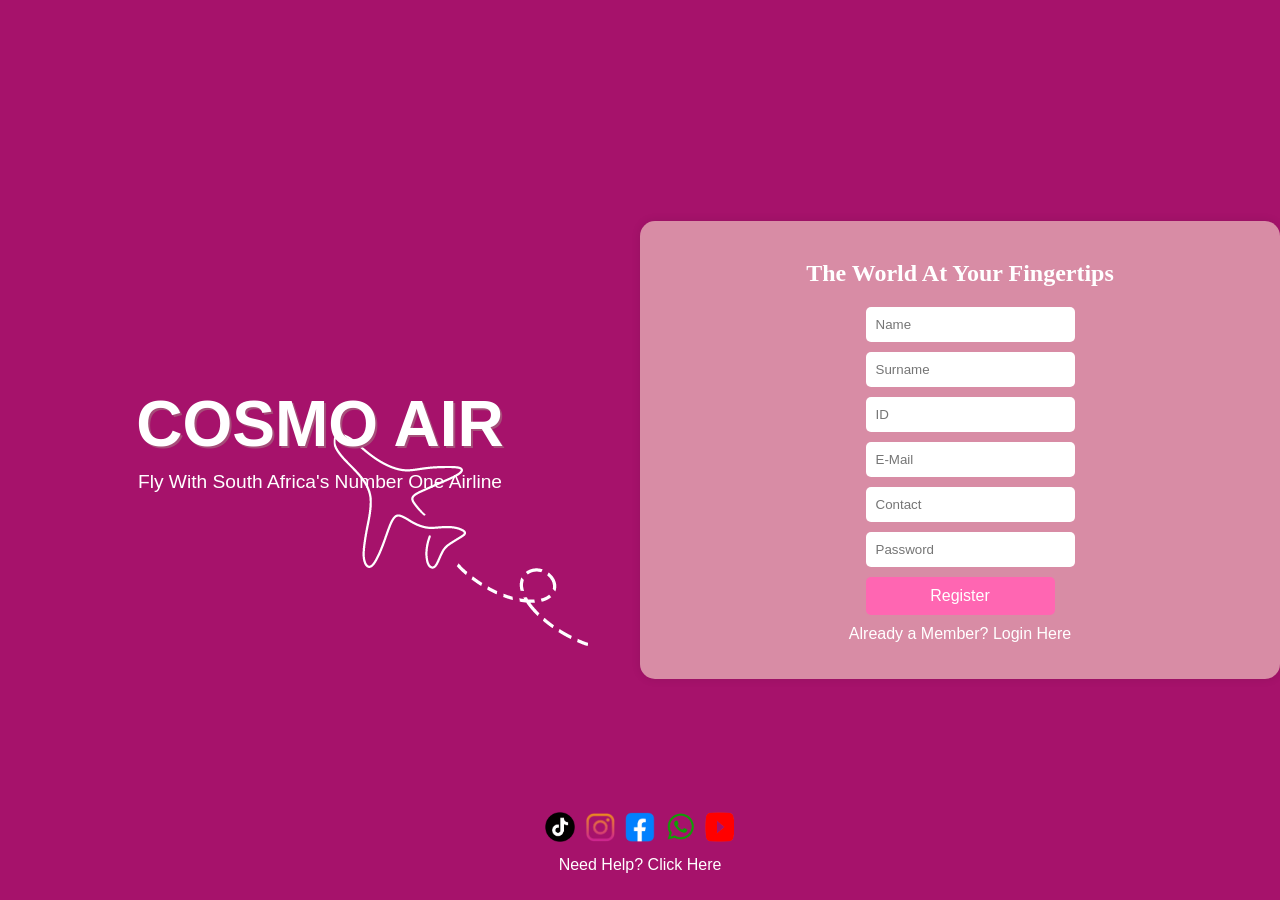
<file: index.html>
<!DOCTYPE html>
<html lang="en">
<head>
    <meta charset="UTF-8">
    <meta name="viewport" content="width=device-width, initial-scale=1.0">
    <title>Cosmo Air Registration</title>
    <link rel="stylesheet" href="styles.css">
</head>

<body>
    <div class="container">
        <div class="left-panel">
            <h1>COSMO AIR</h1>
            <p>Fly With South Africa's Number One Airline</p>
        </div>
        <div class="right-panel">
            <center><h2>The World At Your Fingertips</h2></center>


            <form id="registerForm">
                <input type="text" name="name" placeholder="Name" required>
                <input type="text" placeholder="Surname" required>
                <input type="text" placeholder="ID" required>
                <input type="email" placeholder="E-Mail" required>
                <input type="text" placeholder="Contact" required>
                <input type="password" placeholder="Password" required>
                <button type="submit">Register</button>
            </form>
            <div id="registerResult"></div>


            <p>Already a Member? <a href="..\Login Page\Login.html">Login Here</a></p>
        </div>
    </div>
    <footer>
        <div class="social-icons">
            <a href="#"><img src="tiktok-icon.png" alt="TikTok"></a>
            <a href="#"><img src="instagram-icon.png" alt="Instagram"></a>
            <a href="#"><img src="facebook-icon.png" alt="Facebook"></a>
            <a href="#"><img src="whatsapp-icon.png" alt="WhatsApp"></a>
            <a href="#"><img src="youtube-icon.png" alt="YouTube"></a>
        </div>
        <p><a href="#">Need Help? Click Here</a></p>
    </footer>
    <script src="script.js"></script>
</body>
</html>
</file>
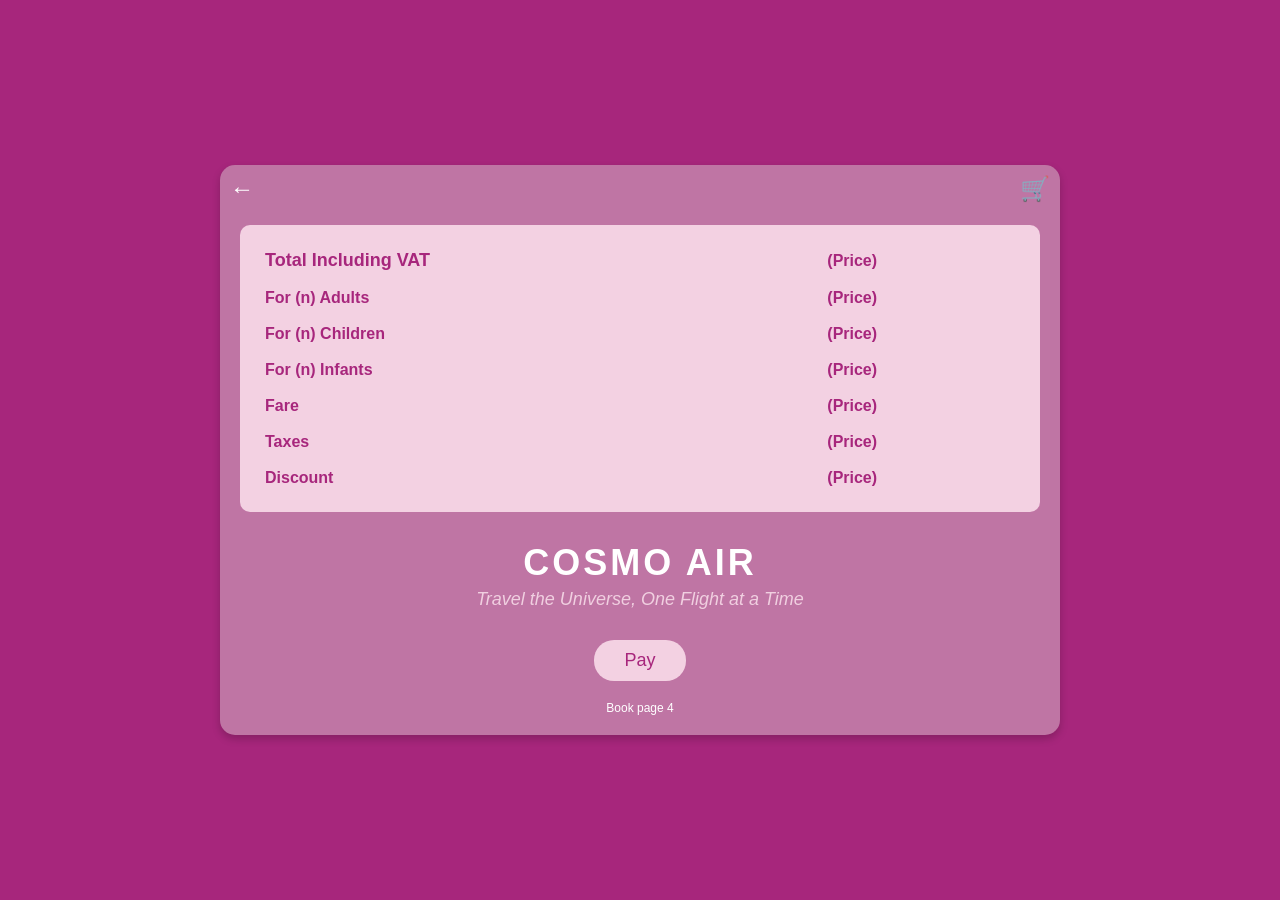
<file: bookingp4.html>
<!DOCTYPE html>
<html lang="en">
<head>
<meta charset="UTF-8">
<meta name="viewport" content="width=device-width, initial-scale=1.0">
<title>Booking Page</title>
<style>
    body {
        margin: 0;
        padding: 0;
        font-family: Arial, sans-serif;
        background-color: #a7267c;
        display: flex;
        justify-content: center;
        align-items: center;
        height: 100vh;
        color: #fff;
    }

    .container {
        width: 90%;
        max-width: 800px;
        background-color: #bf75a4;
        border-radius: 15px;
        padding: 20px;
        box-shadow: 0 4px 8px rgba(0, 0, 0, 0.2);
        position: relative;
    }

    .back-button {
        position: absolute;
        top: 10px;
        left: 10px;
        font-size: 24px;
        color: #fff;
        cursor: pointer;
    }

    .cart-icon {
        position: absolute;
        top: 10px;
        right: 10px;
        font-size: 24px;
        color: #fff;
    }

    .table-container {
        display: flex;
        justify-content: space-between;
        padding: 15px;
        background-color: #f3d1e2;
        border-radius: 10px;
        margin-top: 40px;
    }

    .table {
        width: 100%;
    }

    .table td, .table th {
        padding: 8px;
        text-align: left;
        font-weight: bold;
    }

    .table th {
        font-size: 18px;
        color: #a7267c;
    }

    .table td {
        font-size: 16px;
        color: #a7267c;
    }

    .price {
        text-align: right;
    }

    .cosmo-logo {
        text-align: center;
        margin: 30px 0;
    }

    .cosmo-logo h1 {
        font-family: 'Segoe UI', Tahoma, Geneva, Verdana, sans-serif;
        font-size: 36px;
        font-weight: bold;
        color: #ffffff;
        letter-spacing: 3px;
        margin: 0;
    }

    .cosmo-logo p {
        font-style: italic;
        font-size: 18px;
        color: #f0cfe0;
        margin: 5px 0 0;
    }

    .pay-button {
        display: block;
        margin: 20px auto 0;
        padding: 10px 30px;
        font-size: 18px;
        background-color: #f3d1e2;
        color: #a7267c;
        border: none;
        border-radius: 20px;
        cursor: pointer;
    }

    .pay-button:hover {
        background-color: #e0b8cf;
    }

    .footer {
        text-align: center;
        font-size: 12px;
        color: #ffffff;
        margin-top: 20px;
    }
</style>
</head>
<body>
    <div class="container">
        <div class="back-button">&larr;</div>
        <div class="cart-icon">&#128722;</div>

        <div class="table-container">
            <table class="table">
                <tr>
                    <th>Total Including VAT</th>
                    <td class="price">(Price)</td>
                </tr>
                <tr>
                    <td>For (n) Adults</td>
                    <td class="price">(Price)</td>
                </tr>
                <tr>
                    <td>For (n) Children</td>
                    <td class="price">(Price)</td>
                </tr>
                <tr>
                    <td>For (n) Infants</td>
                    <td class="price">(Price)</td>
                </tr>
                <tr>
                    <td>Fare</td>
                    <td class="price">(Price)</td>
                </tr>
                <tr>
                    <td>Taxes</td>
                    <td class="price">(Price)</td>
                </tr>
                <tr>
                    <td>Discount</td>
                    <td class="price">(Price)</td>
                </tr>
            </table>
        </div>

        <div class="cosmo-logo">
            <h1>COSMO AIR</h1>
            <p>Travel the Universe, One Flight at a Time</p>
        </div>

        <button class="pay-button">Pay</button>
        <div class="footer">Book page 4</div>
    </div>
</body>
</html>
</file>
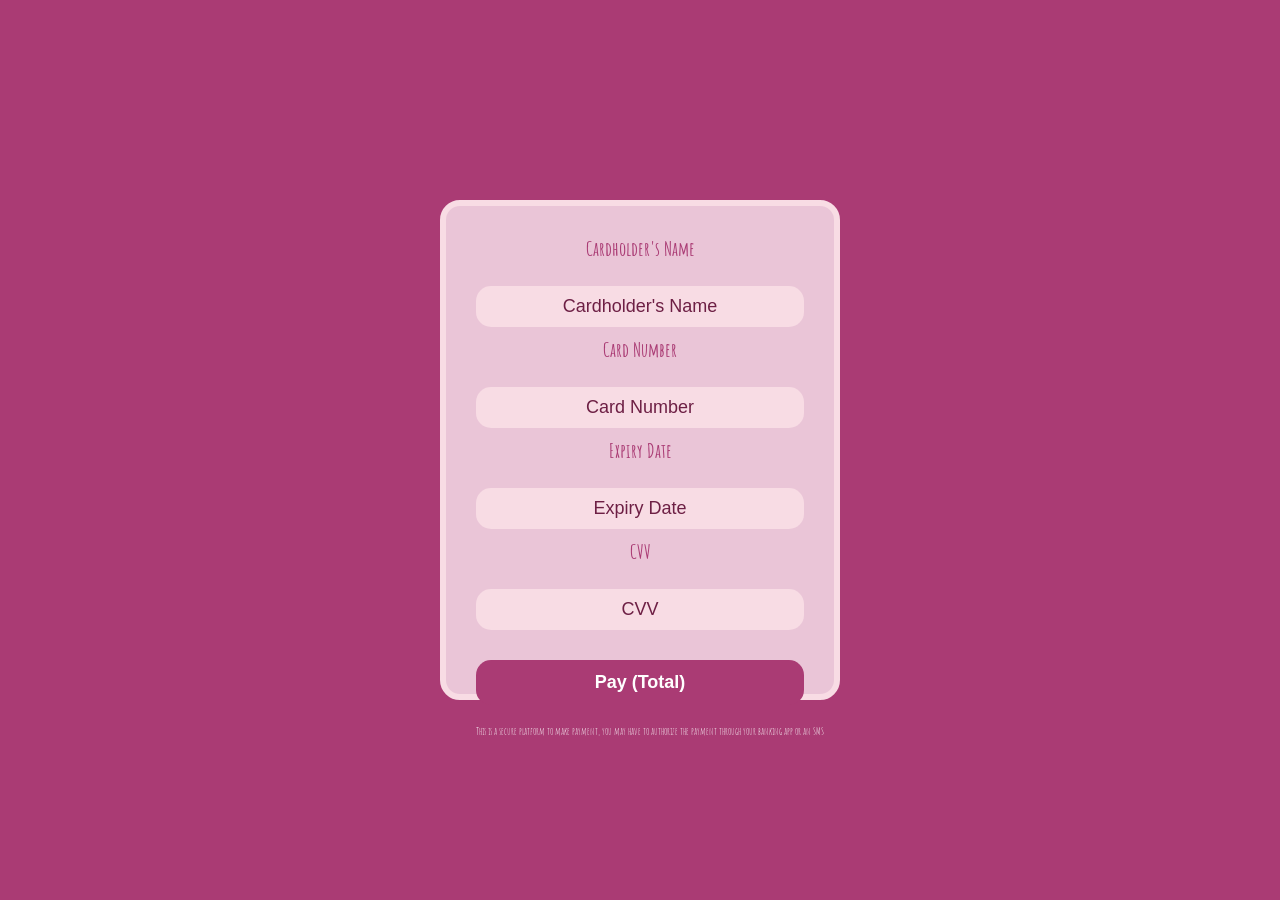
<file: bookingp5.html>
<!DOCTYPE html>
<html lang="en">
<head>
    <meta charset="UTF-8">
    <meta name="viewport" content="width=device-width, initial-scale=1.0">
    <title>Booking Payment UI</title>
    <link rel="stylesheet" href="https://fonts.googleapis.com/css2?family=Amatic+SC:wght@400;700&display=swap">
    <style>
        /* Resetting margins and paddings */
        * {
            margin: 0;
            padding: 0;
            box-sizing: border-box;
        }

        body {
            display: flex;
            justify-content: center;
            align-items: center;
            min-height: 100vh;
            background-color: #aa3b74;
            font-family: 'Amatic SC', Arial, sans-serif;
        }

        .container {
            background-color: #eac5d7;
            width: 400px;
            height: 500px; /* Increased height */
            padding: 30px;
            border-radius: 20px;
            text-align: center;
            border: 6px solid #f8dce4;
            position: relative;
        }

        .container::before {
            content: "";
            background: url('https://cdn-icons-png.flaticon.com/512/456/456212.png') no-repeat center center / 50px;
            position: absolute;
            top: 20px;
            right: 20px;
            opacity: 0.1;
        }

        .heading {
            font-size: 20px;
            color: #aa3b74;
            font-weight: bold;
            margin-bottom: 15px;
        }

        .input-field {
            background-color: #f8dce4;
            border: none;
            border-radius: 15px;
            width: 100%;
            padding: 10px;
            margin: 10px 0;
            font-size: 18px;
            color: #6d1f44;
            text-align: center;
            font-weight: lighter;
        }

        .input-field::placeholder {
            color: #6d1f44;
        }

        .pay-button {
            background-color: #aa3b74;
            color: white;
            border: none;
            border-radius: 15px;
            width: 100%;
            padding: 12px;
            font-size: 18px;
            font-weight: bold;
            margin-top: 20px;
            cursor: pointer;
        }

        .pay-button:hover {
            background-color: #902c64;
        }

        .note {
            font-size: 10px;
            color: #ffffff;
            margin-top: 20px;
            white-space: nowrap; /* Ensures the text stays on one line */
        }
    </style>
</head>
<body>
    <div class="container">
        <div class="heading">Cardholder's Name</div>
        <input type="text" class="input-field" placeholder="Cardholder's Name">

        <div class="heading">Card Number</div>
        <input type="text" class="input-field" placeholder="Card Number">

        <div class="heading">Expiry Date</div>
        <input type="text" class="input-field" placeholder="Expiry Date">

        <div class="heading">CVV</div>
        <input type="password" class="input-field" placeholder="CVV">

        <button class="pay-button">Pay (Total)</button>

        <p class="note">This is a secure platform to make payment, you may have to authorize the payment through your banking app or an SMS</p>
    </div>
</body>
</html>
</file>
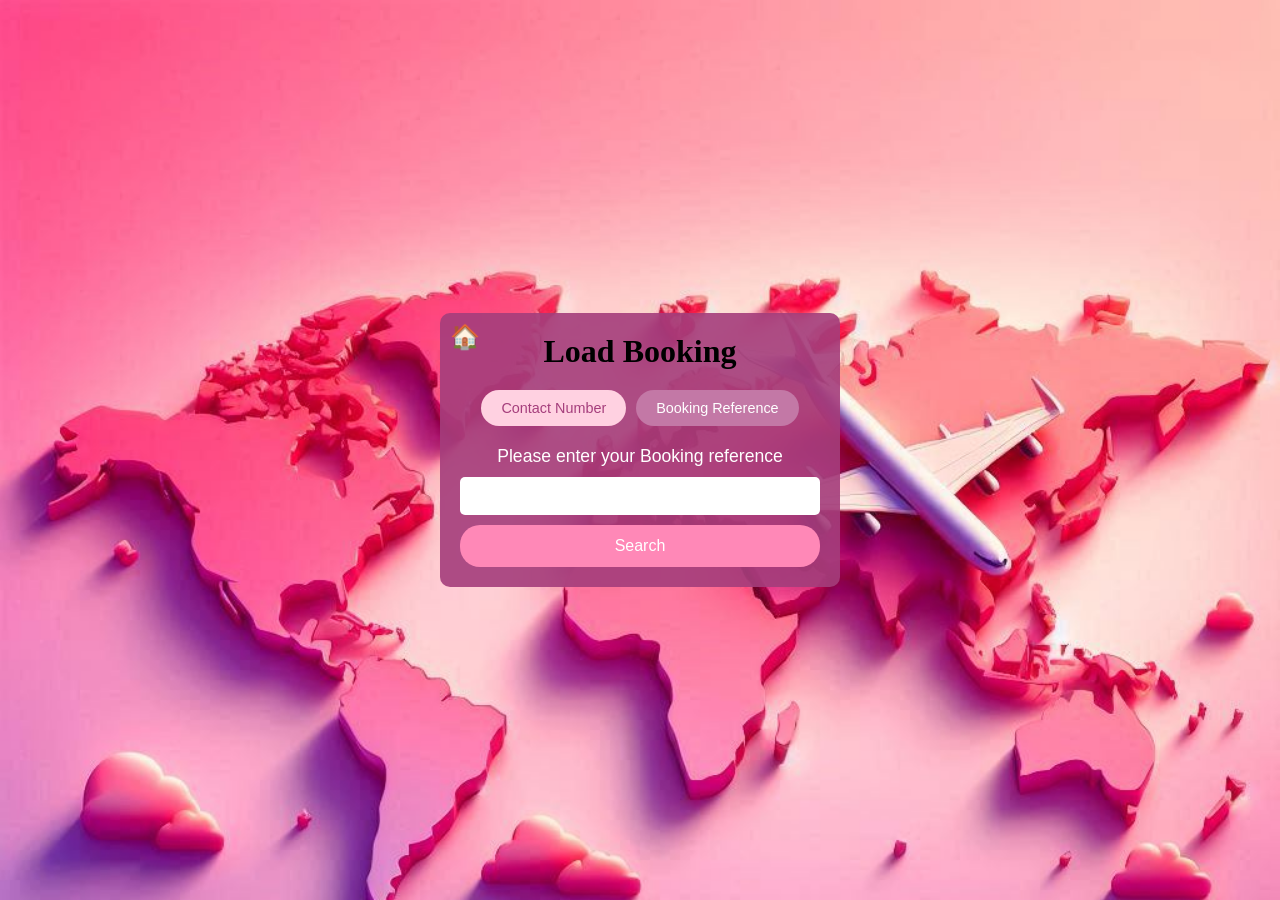
<file: LoadBookingp2.html>
<!DOCTYPE html>
<html lang="en">
<head>
  <meta charset="UTF-8">
  <meta name="viewport" content="width=device-width, initial-scale=1.0">
  <title>Load Booking</title>
  <style>
    /* Reset styles */
    * {
      margin: 0;
      padding: 0;
      box-sizing: border-box;
      font-family: Arial, sans-serif;
    }
    
    /* Background styling */
    body {
      background-image: url('bookingp1.jpeg'); /* Replace with your image file path */
      background-size: cover;
      background-repeat: no-repeat;
      background-attachment: fixed;
      display: flex;
      justify-content: center;
      align-items: center;
      height: 100vh;
      color: #ffffff;
    }

    .container {
      text-align: center;
      background-color: rgba(165, 62, 124, 0.9); /* Transparent background for better visibility */
      width: 90%;
      max-width: 400px;
      padding: 20px;
      border-radius: 10px;
      position: relative;
      overflow: hidden;
    }
    
    /* Airport tower background */
    .container::before {
      content: "";
      background-image: url('https://via.placeholder.com/100x200'); /* Placeholder for tower image */
      background-repeat: no-repeat;
      background-size: cover;
      opacity: 0.1;
      position: absolute;
      top: 0;
      right: 0;
      bottom: 0;
      left: 0;
      z-index: -1;
    }
    
    /* Header and logo */
    .home-icon {
      font-size: 24px;
      position: absolute;
      top: 10px;
      left: 10px;
      color: white;
    }

    .title {
      font-size: 2em;
      font-family: cursive; /* Set to cursive */
      color: #000000; /* Black color */
      margin-bottom: 20px;
    }
    
    /* Input fields */
    .input-group {
      display: flex;
      justify-content: center;
      gap: 10px;
      margin-bottom: 20px;
    }

    .input-group button {
      background-color: #c378a6;
      color: white;
      border: none;
      padding: 10px 20px;
      border-radius: 20px;
      cursor: pointer;
      font-size: 0.9em;
    }

    .input-group button.active {
      background-color: #ffd1e1;
      color: #a53e7c;
    }
    
    /* Booking reference label */
    .booking-label {
      font-size: 1.1em;
      margin-bottom: 10px;
      display: block;
    }

    .input-field {
      width: 100%;
      padding: 10px;
      border-radius: 5px;
      border: none;
      font-size: 1em;
    }

    .search-button {
      background-color: #ff88b7;
      color: white;
      border: none;
      padding: 12px;
      border-radius: 20px;
      cursor: pointer;
      font-size: 1em;
      margin-top: 10px;
      width: 100%;
    }
  </style>
</head>
<body>

  <div class="container">
    <!-- Home Icon -->
    <div class="home-icon">
      <a href="bookingpage1.html" style="text-decoration: none; color: white;">&#x1F3E0;</a>
    </div>

    <!-- Title -->
    <h1 class="title">Load Booking</h1>

    <!-- Tabs for Contact Number and Booking Reference -->
    <div class="input-group">
      <button class="active" id="contactNumberBtn">Contact Number</button>
      <button id="bookingReferenceBtn">Booking Reference</button>
    </div>

    <!-- Booking Reference Label and Input -->
    <label class="booking-label" id="inputLabel">Please enter your Booking reference</label>
    <input type="text" class="input-field" placeholder="">

    <!-- Search Button -->
    <button class="search-button">Search</button>
  </div>

  <script>
    // Get references to buttons and label
    const contactNumberBtn = document.getElementById('contactNumberBtn');
    const bookingReferenceBtn = document.getElementById('bookingReferenceBtn');
    const inputLabel = document.getElementById('inputLabel');

    // Add event listeners for buttons
    contactNumberBtn.addEventListener('click', () => {
      inputLabel.textContent = 'Please enter your Contact number';
      contactNumberBtn.classList.add('active');
      bookingReferenceBtn.classList.remove('active');
    });

    bookingReferenceBtn.addEventListener('click', () => {
      inputLabel.textContent = 'Please enter your Booking reference';
      bookingReferenceBtn.classList.add('active');
      contactNumberBtn.classList.remove('active');
    });
  </script>

</body>
</html>
</file>
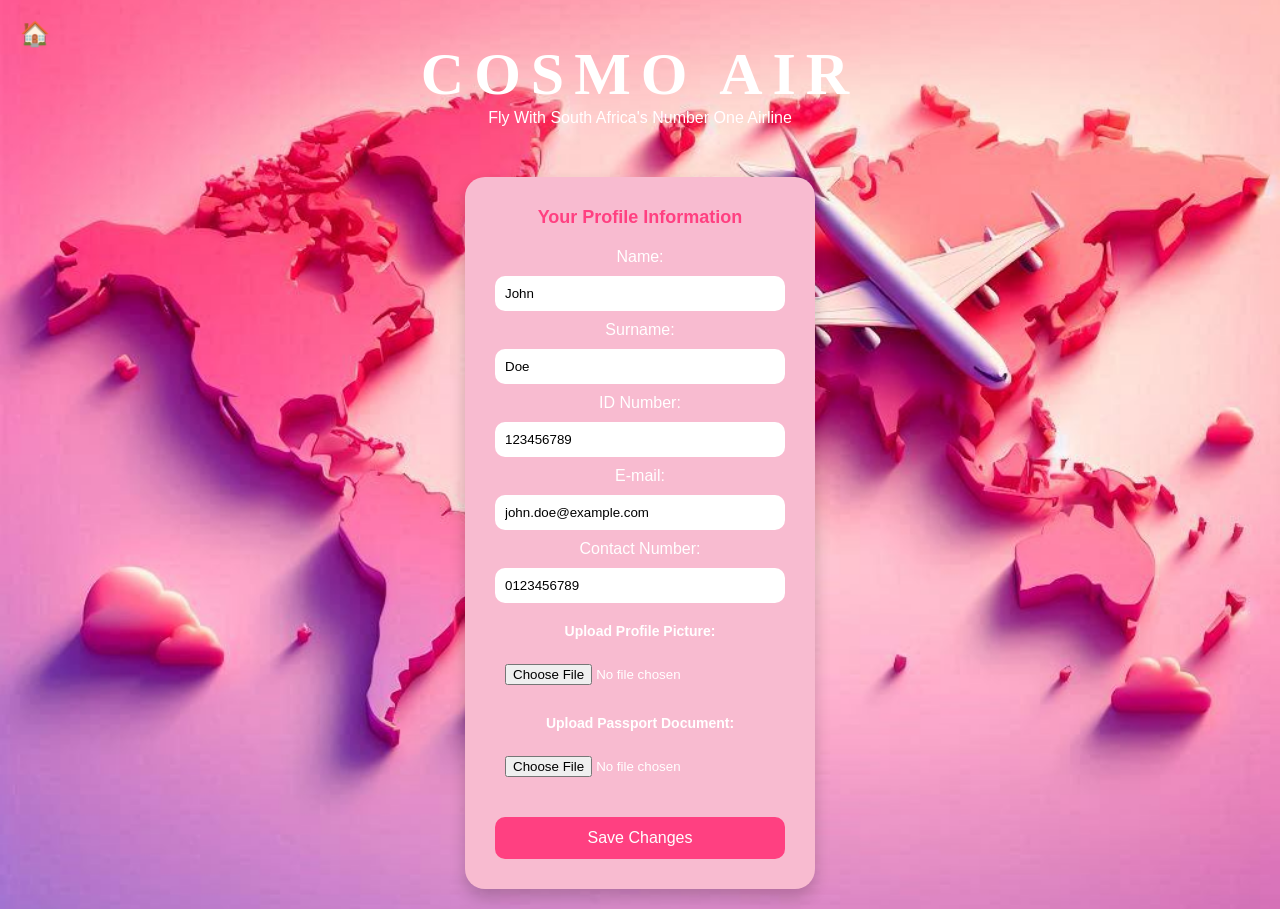
<file: profile.html>
<!DOCTYPE html>
<html lang="en">
<head>
    <meta charset="UTF-8">
    <meta name="viewport" content="width=device-width, initial-scale=1.0">
    <title>Cosmo Air - User Profile</title>
    <style>
        * {
            margin: 0;
            padding: 0;
            box-sizing: border-box;
        }

        body {
            font-family: 'Arial', sans-serif;
            color: white;
            display: flex;
            justify-content: center;
            align-items: center;
            min-height: 100vh;
            background-image: url("bookingp1.jpeg"); /* Updated with your image file */
            background-size: cover;
            background-position: center;
            overflow-y: auto;
            padding: 20px;
        }

        .container {
            display: flex;
            flex-direction: column;
            align-items: center;
            text-align: center;
            margin-top: 20px;
        }

        .branding {
            margin-bottom: 30px;
        }

        .brand-name {
            font-size: 60px;
            font-family: 'Lobster', cursive;
            letter-spacing: 10px;
            color: #fff;
        }

        .profile-form {
            background-color: #f8bbd0;
            border-radius: 20px;
            padding: 30px;
            width: 350px;
            text-align: center;
            box-shadow: 0 8px 16px rgba(0, 0, 0, 0.2);
        }

        .profile-form h2 {
            color: #FF4081;
            font-size: 18px;
            margin-bottom: 20px;
        }

        .profile-form input[type="text"],
        .profile-form input[type="email"],
        .profile-form input[type="tel"],
        .profile-form input[type="file"] {
            width: 100%;
            padding: 10px;
            margin: 10px 0;
            border: none;
            border-radius: 10px;
        }

        .profile-form button {
            width: 100%;
            padding: 12px;
            background-color: #FF4081;
            color: white;
            border: none;
            border-radius: 10px;
            font-size: 16px;
            cursor: pointer;
        }

        .profile-form button:hover {
            background-color: #e91e63;
        }

        .file-upload {
            margin-top: 10px;
            font-size: 14px;
            color: #fff;
        }

        .file-upload label {
            display: block;
            margin-bottom: 5px;
            font-weight: bold;
            color: #fff;
        }

        .save-changes {
            margin-top: 20px;
        }

        .home-icon {
      font-size: 24px;
      position: absolute;
      top: 20px;
      left: 20px;
      color: white;
    }
        
    </style>
</head>
<body>
    <div class="container">
        <div class="branding">
            <h1 class="brand-name">COSMO AIR</h1>
            <p class="slogan">Fly With South Africa's Number One Airline</p>
        </div>

        <div class="container">
            <!-- Home Icon -->
            <div class="home-icon">
              <a href="..\Booking Page\bookingpage1.html" style="text-decoration: none; color: white;">&#x1F3E0;</a>
            </div>

        <div class="profile-form">
            <h2>Your Profile Information</h2>
            <form>
                <!-- Editable user details -->
				<label for="Name">Name: </label>
                <input type="text" placeholder="Name" value="John" required>
				<label for="surname">Surname: </label>
                <input type="text" placeholder="Surname" value="Doe" required>
				<label for="ID number:"> ID Number: </label>
                <input type="text" placeholder="ID" value="123456789" required>
				<label for="email ">E-mail: </label>
                <input type="email" placeholder="E-Mail" value="john.doe@example.com" required>
				<label for="number">Contact Number: </label>
                <input type="tel" placeholder="Contact" value="0123456789" required>

                <!-- File upload section -->
                <div class="file-upload">
                    <label for="profile-pic">Upload Profile Picture:</label>
                    <input type="file" id="profile-pic" name="profile-pic" accept="image/*">
                </div>

                <div class="file-upload">
                    <label for="passport-doc">Upload Passport Document:</label>
                    <input type="file" id="passport-doc" name="passport-doc" accept=".pdf,.doc,.docx,.jpg,.png">
                </div>

                <!-- Button to save changes -->
                <button type="submit" class="save-changes">Save Changes</button>
            </form>
        </div>
    </div>
</body>

<!-- html & css by Shona Raghunandan -->
</html>
</file>
<file: styles.css>
body {
    margin: 0;
    font-family: Arial, sans-serif;
    
    color: #ffffff;
}

h2{
    font-family:Georgia, 'Times New Roman', Times, serif;
   width: auto;
}

.container {
    display: flex;
    justify-content: center;
    align-items: center;
    height: 100vh;
    background: url("Cosmo Air.png");
}

.left-panel, .right-panel {
    flex: 1;
    padding: 20px;
    display: flex;
    flex-direction: column;
    justify-content: center;
    align-items: center;
}

.left-panel h1 {
    font-size: 4em;
    margin: 0;
    color: #ffffff;
    text-shadow: 2px 2px #a64d79;
}

.left-panel p {
    font-size: 1.2em;
}

.right-panel {
    background-color: #d88ca5;
    padding: 20px;
    border-radius: 15px;
    box-shadow: 0 0 10px rgba(0, 0, 0, 0.1);
}

.right-panel h2 {
    font-size: 1.5em;
    margin-bottom: 20px;
}

form {
    display: flex;
    flex-direction: column;
}

input {
    margin-bottom: 10px;
    padding: 10px;
    border: none;
    border-radius: 5px;
    width: 100%;
}

button {
    padding: 10px;
    border: none;
    border-radius: 5px;
    background-color: #ff66b2;
    color: #ffffff;
    font-size: 1em;
    cursor: pointer;
}

button:hover {
    background-color: #ff3399;
}

p {
    margin-top: 10px;
}

a {
    color: #ffffff;
    text-decoration: none;
}

footer {
    position: absolute;
    bottom: 10px;
    left: 50%;
    transform: translateX(-50%);
    text-align: center;
}

.social-icons {
    display: flex;
    justify-content: center;
    gap: 10px;
}

.social-icons a img {
    width: 30px;
    height: 30px;
}
</file>
